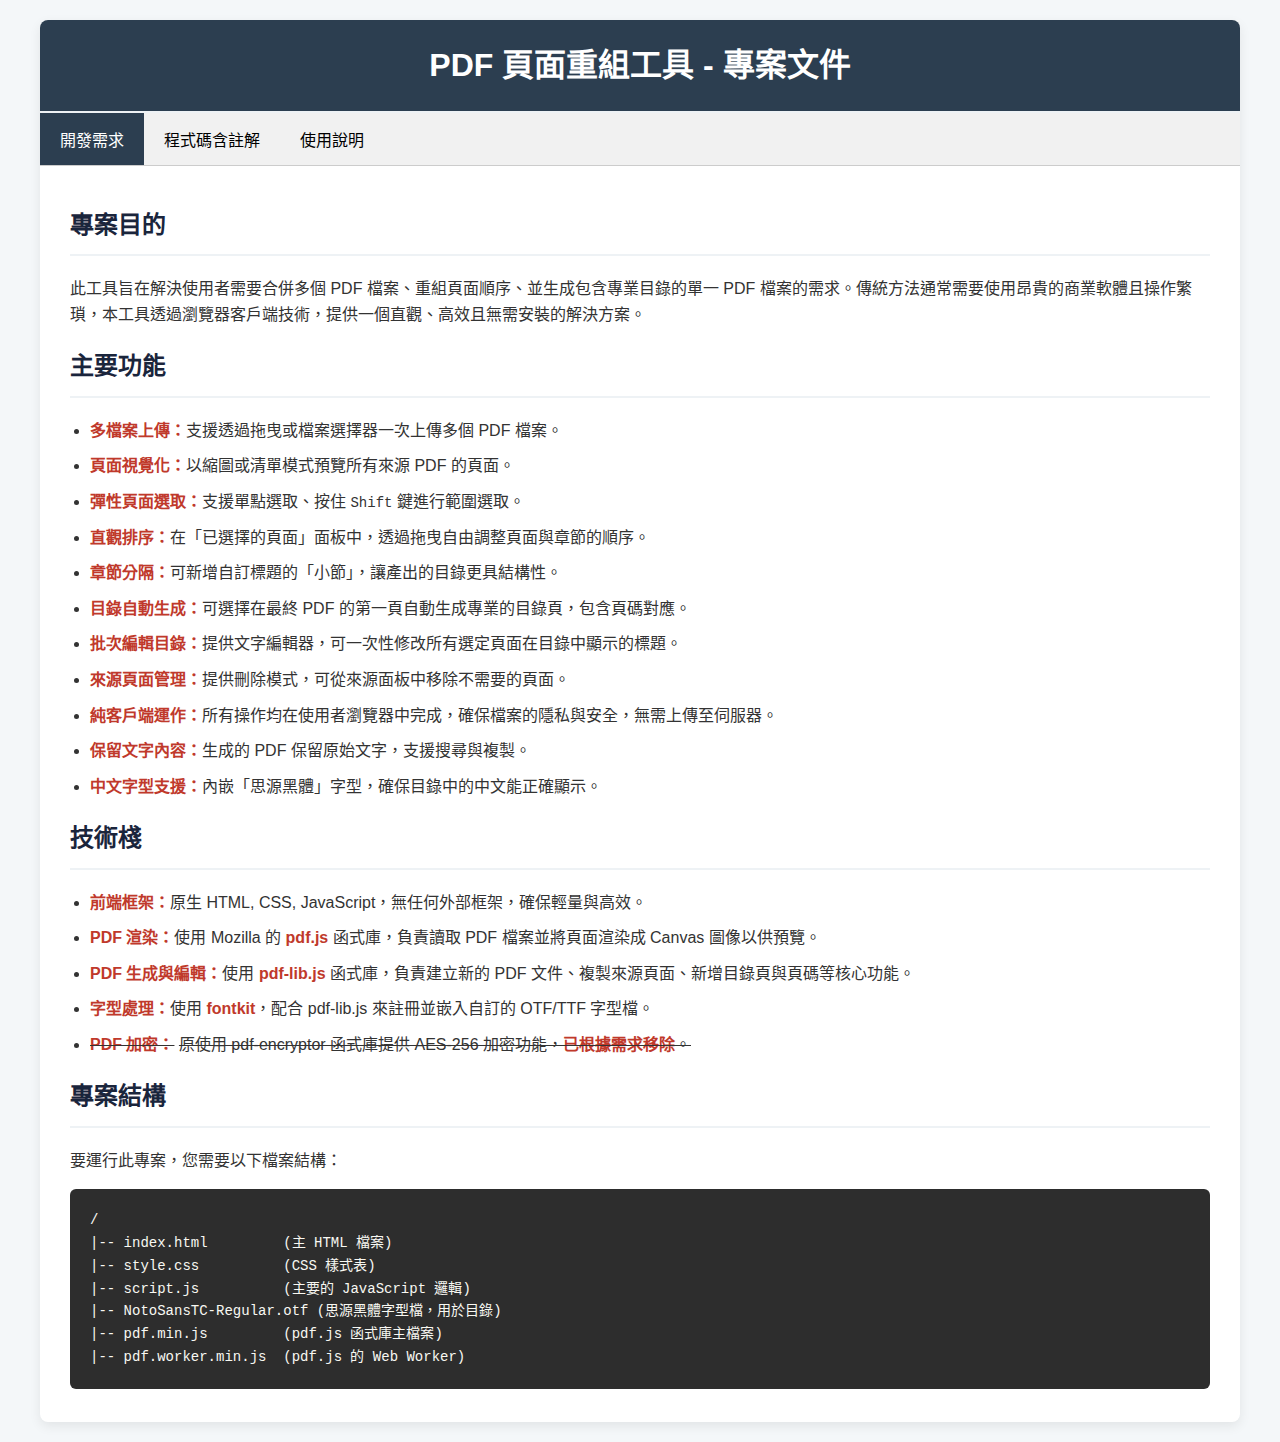
<file: instruction.html>
<!DOCTYPE html>
<html lang="zh-TW">
<head>
    <meta charset="UTF-8">
    <meta name="viewport" content="width=device-width, initial-scale=1.0">
    <title>PDF 重組工具 - 專案說明文件</title>
    <style>
        /* --- 整體頁面樣式 --- */
        body {
            font-family: -apple-system, BlinkMacSystemFont, "Segoe UI", Roboto, "Helvetica Neue", Arial, "Noto Sans", sans-serif, "Apple Color Emoji", "Segoe UI Emoji", "Segoe UI Symbol", "Noto Color Emoji";
            background-color: #f4f7f9;
            color: #333;
            line-height: 1.6;
            margin: 0;
            padding: 20px;
        }

        .container {
            max-width: 1200px;
            margin: 0 auto;
            background: #fff;
            border-radius: 8px;
            box-shadow: 0 4px 12px rgba(0, 0, 0, 0.08);
            overflow: hidden;
        }

        h1, h2, h3 {
            color: #1a253c;
            border-bottom: 2px solid #eef2f5;
            padding-bottom: 10px;
        }

        /* --- 頁籤樣式 --- */
        .tab-buttons {
            overflow: hidden;
            background-color: #f1f1f1;
            border-bottom: 1px solid #ccc;
        }

        .tab-buttons button {
            background-color: inherit;
            float: left;
            border: none;
            outline: none;
            cursor: pointer;
            padding: 14px 20px;
            transition: background-color 0.3s;
            font-size: 16px;
            font-weight: 500;
        }

        .tab-buttons button:hover {
            background-color: #ddd;
        }

        .tab-buttons button.active {
            background-color: #2c3e50;
            color: white;
        }

        /* --- 頁籤內容樣式 --- */
        .tab-content {
            padding: 20px 30px;
            border-top: none;
        }

        .tab {
            display: none; /* 預設隱藏 */
        }
        
        /* --- 程式碼區塊樣式 --- */
        pre {
            background-color: #2d2d2d;
            color: #f8f8f2;
            padding: 20px;
            border-radius: 6px;
            overflow-x: auto;
            white-space: pre-wrap;
            word-wrap: break-word;
        }
        
        code {
            font-family: "Fira Code", "Consolas", "Monaco", monospace;
            font-size: 14px;
        }
        
        /* --- 清單與說明樣式 --- */
        ul, ol {
            padding-left: 20px;
        }
        
        li {
            margin-bottom: 10px;
        }

        strong {
            color: #c0392b;
        }

    </style>
</head>
<body>

    <div class="container">
        <h1 style="text-align: center; padding: 20px; margin: 0; background-color: #2c3e50; color: white;">PDF 頁面重組工具 - 專案文件</h1>

        <!-- 頁籤按鈕 -->
        <div class="tab-buttons">
            <button class="tab-button" onclick="openTab(event, 'requirements')" id="defaultOpen">開發需求</button>
            <button class="tab-button" onclick="openTab(event, 'code')">程式碼含註解</button>
            <button class="tab-button" onclick="openTab(event, 'manual')">使用說明</button>
        </div>

        <!-- 頁籤內容 -->
        <div class="tab-content">
            <!-- 開發需求 Tab -->
            <div id="requirements" class="tab">
                <h2>專案目的</h2>
                <p>
                    此工具旨在解決使用者需要合併多個 PDF 檔案、重組頁面順序、並生成包含專業目錄的單一 PDF 檔案的需求。傳統方法通常需要使用昂貴的商業軟體且操作繁瑣，本工具透過瀏覽器客戶端技術，提供一個直觀、高效且無需安裝的解決方案。
                </p>

                <h2>主要功能</h2>
                <ul>
                    <li><strong>多檔案上傳：</strong>支援透過拖曳或檔案選擇器一次上傳多個 PDF 檔案。</li>
                    <li><strong>頁面視覺化：</strong>以縮圖或清單模式預覽所有來源 PDF 的頁面。</li>
                    <li><strong>彈性頁面選取：</strong>支援單點選取、按住 <code>Shift</code> 鍵進行範圍選取。</li>
                    <li><strong>直觀排序：</strong>在「已選擇的頁面」面板中，透過拖曳自由調整頁面與章節的順序。</li>
                    <li><strong>章節分隔：</strong>可新增自訂標題的「小節」，讓產出的目錄更具結構性。</li>
                    <li><strong>目錄自動生成：</strong>可選擇在最終 PDF 的第一頁自動生成專業的目錄頁，包含頁碼對應。</li>
                    <li><strong>批次編輯目錄：</strong>提供文字編輯器，可一次性修改所有選定頁面在目錄中顯示的標題。</li>
                    <li><strong>來源頁面管理：</strong>提供刪除模式，可從來源面板中移除不需要的頁面。</li>
                    <li><strong>純客戶端運作：</strong>所有操作均在使用者瀏覽器中完成，確保檔案的隱私與安全，無需上傳至伺服器。</li>
                    <li><strong>保留文字內容：</strong>生成的 PDF 保留原始文字，支援搜尋與複製。</li>
                    <li><strong>中文字型支援：</strong>內嵌「思源黑體」字型，確保目錄中的中文能正確顯示。</li>
                </ul>
                
                <h2>技術棧</h2>
                <ul>
                    <li><strong>前端框架：</strong>原生 HTML, CSS, JavaScript，無任何外部框架，確保輕量與高效。</li>
                    <li><strong>PDF 渲染：</strong>使用 Mozilla 的 <strong>pdf.js</strong> 函式庫，負責讀取 PDF 檔案並將頁面渲染成 Canvas 圖像以供預覽。</li>
                    <li><strong>PDF 生成與編輯：</strong>使用 <strong>pdf-lib.js</strong> 函式庫，負責建立新的 PDF 文件、複製來源頁面、新增目錄頁與頁碼等核心功能。</li>
                    <li><strong>字型處理：</strong>使用 <strong>fontkit</strong>，配合 pdf-lib.js 來註冊並嵌入自訂的 OTF/TTF 字型檔。</li>
                    <li><s><strong>PDF 加密：</strong></s> <s>原使用 pdf-encryptor 函式庫提供 AES-256 加密功能，<strong>已根據需求移除</strong>。</s></li>
                </ul>
                
                <h2>專案結構</h2>
                <p>要運行此專案，您需要以下檔案結構：</p>
                <pre><code>/
|-- index.html         (主 HTML 檔案)
|-- style.css          (CSS 樣式表)
|-- script.js          (主要的 JavaScript 邏輯)
|-- NotoSansTC-Regular.otf (思源黑體字型檔，用於目錄)
|-- pdf.min.js         (pdf.js 函式庫主檔案)
|-- pdf.worker.min.js  (pdf.js 的 Web Worker)
</code></pre>
            </div>

            <!-- 程式碼 Tab -->
            <div id="code" class="tab">
                <h2>程式碼總覽</h2>
                <p>以下是構成此工具的完整程式碼，包含詳細註解。</p>
                
                <h3>HTML (index.html)</h3>
                <pre><code>&lt;!DOCTYPE html&gt;
&lt;html lang="zh-TW"&gt;
&lt;head&gt;
    &lt;meta charset="UTF-8"&gt;
    &lt;meta name="viewport" content="width=device-width, initial-scale=1.0"&gt;
    &lt;title&gt;PDF 頁面重組工具 (專業目錄版)&lt;/title&gt;
    
    &lt;!-- 引用 pdf.js 函式庫，用於讀取和渲染 PDF 預覽 --&gt;
    &lt;script src="./pdf.min.js"&gt;&lt;/script&gt; 
    
    &lt;!-- 引用 pdf-lib 函式庫，用於建立和修改 PDF 文件 --&gt;
    &lt;script src="https://cdnjs.cloudflare.com/ajax/libs/pdf-lib/1.17.1/pdf-lib.min.js"&gt;&lt;/script&gt;
    &lt;!-- 引用 fontkit，配合 pdf-lib 嵌入中文字型 --&gt;
    &lt;script src="https://unpkg.com/@pdf-lib/fontkit@1.1.1/dist/fontkit.umd.min.js"&gt;&lt;/script&gt;

    &lt;link rel="stylesheet" href="style.css"&gt;
&lt;/head&gt;
&lt;body&gt;
    &lt;!-- 側邊欄：控制區域 --&gt;
    &lt;div class="sidebar"&gt;
        &lt;h2&gt;📄 PDF 頁面重組工具&lt;/h2&gt;
        
        &lt;!-- 檔案上傳區 --&gt;
        &lt;div class="upload-area" id="uploadArea"&gt;
            &lt;p style="margin-bottom: 10px;"&gt;📁 拖曳 PDF 檔案到這裡&lt;/p&gt;
            &lt;p style="font-size: 12px; color: #bdc3c7; margin-bottom: 15px;"&gt;或&lt;/p&gt;
            &lt;button class="btn btn-primary" onclick="document.getElementById('fileInput').click()"&gt;
                選擇檔案
            &lt;/button&gt;
            &lt;input type="file" id="fileInput" accept="application/pdf" multiple&gt;
        &lt;/div&gt;

        &lt;!-- 已載入檔案清單 --&gt;
        &lt;div&gt;
            &lt;h2&gt;已載入檔案&lt;/h2&gt;
            &lt;ul class="file-list" id="fileList"&gt;&lt;/ul&gt;
            &lt;button class="btn btn-warning" id="clearFilesBtn" onclick="clearAllFiles()" style="margin-top: 10px;"&gt;
                🗑️ 清除所有檔案
            &lt;/button&gt;
        &lt;/div&gt;

        &lt;!-- 提示訊息 --&gt;
        &lt;div class="note"&gt;
            💡 提示：生成的 PDF 會保留原始文字，可以正常搜尋和複製。目錄使用思源黑體以支援中文顯示。
        &lt;/div&gt;

        &lt;!-- 進度條 --&gt;
        &lt;div class="progress" id="progress"&gt;
            &lt;div&gt;正在生成 PDF...&lt;/div&gt;
        &lt;/div&gt;

        &lt;!-- 生成選項 --&gt;
        &lt;div class="options-group"&gt;
            &lt;div&gt;
                &lt;input type="checkbox" id="addTocCheckbox" checked&gt;
                &lt;label for="addTocCheckbox"&gt;新增目錄頁 (會放在第一頁)&lt;/label&gt;
            &lt;/div&gt;
        &lt;/div&gt;

        &lt;!-- 主操作按鈕 --&gt;
        &lt;button class="btn btn-success" id="generateBtn" onclick="generatePDF()"&gt;
            生成新的 PDF
        &lt;/button&gt;
    &lt;/div&gt;

    &lt;!-- 主要內容區 --&gt;
    &lt;div class="main-content"&gt;
        &lt;!-- 來源 PDF 頁面面板 --&gt;
        &lt;div class="source-panel" id="sourcePanel"&gt;
            &lt;div class="panel-title"&gt;
                &lt;span&gt;📑 原始 PDF 頁面&lt;/span&gt;
                &lt;div class="panel-controls"&gt;
                    &lt;!-- 預覽大小切換 --&gt;
                    &lt;div class="toggle-group" id="size-toggle"&gt;
                        &lt;button onclick="setThumbnailSize('small')"&gt;小&lt;/button&gt;
                        &lt;button onclick="setThumbnailSize('medium')"&gt;中&lt;/button&gt;
                        &lt;button onclick="setThumbnailSize('large')"&gt;大&lt;/button&gt;
                        &lt;button onclick="setThumbnailSize('xlarge')"&gt;超大&lt;/button&gt;
                    &lt;/div&gt;
                    &lt;!-- 視圖模式切換 --&gt;
                    &lt;div class="toggle-group"&gt;
                        &lt;button id="gridViewBtn" class="active" onclick="setViewMode('grid')"&gt;縮圖&lt;/button&gt;
                        &lt;button id="listViewBtn" onclick="setViewMode('list')"&gt;清單&lt;/button&gt;
                    &lt;/div&gt;
                    &lt;!-- 刪除頁面模式按鈕 --&gt;
                    &lt;button id="editSourceBtn" class="btn-panel-action btn-edit" onclick="toggleSourceEditMode()"&gt;🗑️ 刪除頁面&lt;/button&gt;
                &lt;/div&gt;
            &lt;/div&gt;
            &lt;div id="sourcePages"&gt;&lt;/div&gt;
        &lt;/div&gt;

        &lt;!-- 已選擇頁面面板 --&gt;
        &lt;div class="target-panel"&gt;
            &lt;div class="panel-title"&gt;
                &lt;span&gt;📋 已選擇的頁面&lt;/span&gt;
                &lt;div class="panel-controls"&gt;
                    &lt;button class="btn-panel-action btn-add-section" onclick="addSectionDivider()"&gt;➕ 新增小節&lt;/button&gt;
                    &lt;button class="btn-panel-action btn-edit" onclick="openTocEditor()"&gt;✏️ 批次編輯目錄&lt;/button&gt;
                    &lt;button id="clearSelectedBtn" class="btn-panel-action btn-clear" onclick="clearSelectedPages()"&gt;🗑️ 清除選取&lt;/button&gt;
                &lt;/div&gt;
            &lt;/div&gt;
            &lt;div class="selected-pages" id="selectedPages"&gt;&lt;/div&gt;
        &lt;/div&gt;
    &lt;/div&gt;

    &lt;!-- 目錄批次編輯彈窗 (Modal) --&gt;
    &lt;div class="modal-overlay" id="tocModal"&gt;
        &lt;div class="modal-content"&gt;
            &lt;h3&gt;批次編輯目錄&lt;/h3&gt;
            &lt;p style="font-size: 13px; color: #7f8c8d;"&gt;請在下方編輯目錄，一行代表一頁。完成後請確保總行數與選擇的頁數相同。&lt;/p&gt;
            &lt;textarea id="tocTextarea"&gt;&lt;/textarea&gt;
            &lt;div class="modal-actions"&gt;
                &lt;button class="btn" onclick="closeTocEditor()"&gt;取消&lt;/button&gt;
                &lt;button class="btn btn-primary" onclick="saveToc()"&gt;儲存變更&lt;/button&gt;
            &lt;/div&gt;
        &lt;/div&gt;
    &lt;/div&gt;

    &lt;script src="script.js"&gt;&lt;/script&gt;
&lt;/body&gt;
&lt;/html&gt;
</code></pre>

                <h3>CSS (style.css)</h3>
                <pre><code>/* --- 整體佈局 --- */
body {
    margin: 0;
    font-family: sans-serif;
    display: flex;
    height: 100vh;
    overflow: hidden;
    background-color: #ecf0f1;
}

.sidebar {
    width: 320px;
    background-color: #2c3e50;
    color: #ecf0f1;
    padding: 20px;
    display: flex;
    flex-direction: column;
    overflow-y: auto;
}

.main-content {
    flex-grow: 1;
    display: flex;
    flex-direction: column;
    overflow: hidden;
}

/* --- 面板樣式 --- */
.source-panel, .target-panel {
    display: flex;
    flex-direction: column;
    background-color: #ffffff;
    border-bottom: 2px solid #e0e0e0;
}
.source-panel { flex: 1; overflow-y: auto; }
.target-panel { height: 40%; overflow-y: auto; box-shadow: 0 -4px 10px rgba(0,0,0,0.05); }

.panel-title {
    background-color: #f8f9fa;
    padding: 10px 15px;
    font-weight: bold;
    color: #34495e;
    border-bottom: 1px solid #dee2e6;
    display: flex;
    justify-content: space-between;
    align-items: center;
    position: sticky;
    top: 0;
    z-index: 10;
}

.panel-controls { display: flex; align-items: center; gap: 10px; }

#sourcePages, .selected-pages { padding: 15px; }

/* --- 按鈕 --- */
.btn {
    padding: 8px 15px;
    border: none;
    border-radius: 4px;
    cursor: pointer;
    font-size: 14px;
    transition: background-color 0.2s;
}
.btn-primary { background-color: #3498db; color: white; }
.btn-primary:hover { background-color: #2980b9; }
.btn-success { width: 100%; padding: 12px; font-size: 16px; background-color: #2ecc71; color: white; margin-top: auto; }
.btn-success:hover { background-color: #27ae60; }
.btn-warning { background-color: #f39c12; color: white; }
.btn-warning:hover { background-color: #e67e22; }
.btn-danger { background-color: #e74c3c; color: white; font-size: 12px; padding: 4px 8px;}
.btn-danger:hover { background-color: #c0392b; }

/* --- 上傳區域 --- */
.upload-area {
    border: 2px dashed #3498db;
    border-radius: 5px;
    padding: 20px;
    text-align: center;
    margin-bottom: 20px;
    background-color: #34495e;
}
.upload-area.drag-over { background-color: #4e6a85; }
#fileInput { display: none; }

/* --- 檔案列表 --- */
.file-list { list-style: none; padding: 0; }
.file-list-item { display: flex; justify-content: space-between; align-items: center; padding: 5px; background: #34495e; margin-bottom: 5px; border-radius: 3px;}

/* --- 來源頁面 (縮圖模式) --- */
.pages-grid { display: grid; gap: 15px; }
.size-small .pages-grid { grid-template-columns: repeat(auto-fill, minmax(80px, 1fr)); }
.size-medium .pages-grid { grid-template-columns: repeat(auto-fill, minmax(120px, 1fr)); }
.size-large .pages-grid { grid-template-columns: repeat(auto-fill, minmax(180px, 1fr)); }
.size-xlarge .pages-grid { grid-template-columns: repeat(auto-fill, minmax(240px, 1fr)); }

.page-item {
    border: 2px solid #ddd;
    border-radius: 4px;
    cursor: pointer;
    position: relative;
    overflow: hidden;
    transition: all 0.2s;
}
.page-item:hover { border-color: #3498db; transform: translateY(-2px); }
.page-item.selected { border-color: #2ecc71; box-shadow: 0 0 10px rgba(46, 204, 113, 0.5); }
.page-item canvas { width: 100%; height: auto; display: block; }
.page-number {
    position: absolute;
    bottom: 0;
    right: 0;
    background: rgba(0,0,0,0.6);
    color: white;
    padding: 2px 6px;
    font-size: 11px;
    border-top-left-radius: 4px;
}

/* --- 已選擇頁面 --- */
.selected-page-item, .selected-divider-item {
    display: flex;
    align-items: center;
    padding: 10px;
    border: 1px solid #ccc;
    border-radius: 4px;
    margin-bottom: 8px;
    background: #f9f9f9;
}
.drag-handle { cursor: grab; margin-right: 10px; color: #95a5a6; }
.selected-page-item.dragging { opacity: 0.5; }

.selected-page-item canvas { width: 40px; height: auto; margin-right: 10px; border: 1px solid #ddd; }
.selected-page-info { flex-grow: 1; }
.selected-page-title { font-weight: bold; font-size: 14px; }
.selected-page-source { font-size: 12px; color: #7f8c8d; }

.selected-divider-title { font-weight: bold; color: #2980b9; flex-grow: 1; }

/* --- Modal 彈窗 --- */
.modal-overlay {
    position: fixed;
    top: 0; left: 0;
    width: 100%; height: 100%;
    background: rgba(0,0,0,0.6);
    display: none; /* Initially hidden */
    align-items: center;
    justify-content: center;
    z-index: 1000;
}
.modal-content {
    background: white;
    padding: 30px;
    border-radius: 8px;
    width: 600px;
    max-width: 90%;
}
#tocTextarea { width: 100%; height: 400px; margin: 15px 0; font-family: monospace; }
.modal-actions { text-align: right; }
.modal-actions .btn { margin-left: 10px; }
</code></pre>
                
                <h3>JavaScript (script.js)</h3>
                <pre><code>// ==========================================================
// ===         *** 本地檔案 ***
// === 確保所有函式庫 (包含本地 pdf.min.js) 都載入後才執行
// ==========================================================
window.onload = function() {

    // --- 設定 workerSrc 指向本地檔案 ---
    pdfjsLib.GlobalWorkerOptions.workerSrc = './pdf.worker.min.js';

    // --- 全域變數定義 ---
    let pdfFiles = []; // 儲存已載入的 PDF 檔案物件
    let selectedPages = []; // 儲存使用者選擇的頁面
    let draggedElement = null; // 用於拖曳排序
    let viewMode = 'grid'; // 'grid' 或 'list'
    let thumbnailSize = 'medium'; // 'small', 'medium', 'large', 'xlarge'
    let lastSelectedIndex = null; // 用於 Shift 連續選取
    let clearFilesConfirmMode = false; // 清除檔案的二次確認模式
    let clearSelectedConfirmMode = false; // 清除選取的二次確認模式
    let isSourceEditMode = false; // 是否處於來源頁面刪除模式

    // --- 檢查核心函式庫是否存在 ---
    if (typeof PDFLib === 'undefined') {
        console.error("CRITICAL: PDFLib is not defined when onload executes!");
        alert("錯誤：PDF 編輯函式庫 (pdf-lib.min.js) 載入失敗，請檢查網路連線。");
        return;
    }
     if (typeof fontkit === 'undefined') {
        console.error("CRITICAL: fontkit is not defined when onload executes!");
        alert("錯誤：字型工具函式庫 (fontkit.umd.min.js) 載入失敗，請檢查網路連線。");
        return; 
    }

    // --- 獲取 DOM 元素 ---
    const uploadArea = document.getElementById('uploadArea');
    const fileInput = document.getElementById('fileInput');
    const fileList = document.getElementById('fileList');
    const sourcePanel = document.getElementById('sourcePanel');
    const sourcePages = document.getElementById('sourcePages');
    const selectedPagesContainer = document.getElementById('selectedPages');
    const progress = document.getElementById('progress');
    const tocModal = document.getElementById('tocModal');
    const tocTextarea = document.getElementById('tocTextarea');
    const addTocCheckbox = document.getElementById('addTocCheckbox');

    // --- 事件監聽 ---
    uploadArea.addEventListener('dragover', (e) => { e.preventDefault(); uploadArea.classList.add('drag-over'); });
    uploadArea.addEventListener('dragleave', () => { uploadArea.classList.remove('drag-over'); });
    uploadArea.addEventListener('drop', (e) => {
        e.preventDefault();
        uploadArea.classList.remove('drag-over');
        const files = Array.from(e.dataTransfer.files).filter(f => f.type === 'application/pdf');
        handleFiles(files);
    });
    fileInput.addEventListener('change', (e) => { handleFiles(Array.from(e.target.files)); });

    /**
     * 處理上傳的 PDF 檔案
     * @param {File[]} files - 使用者選擇的檔案陣列
     */
    async function handleFiles(files) {
        if (files.length === 0) return;
        
        progress.textContent = `⏳ 正在載入 ${files.length} 個檔案...`;
        progress.classList.add('active');

        for (const file of files) {
            const fileData = { name: file.name, file: file, pages: [], pdfDoc: null };
            try {
                const arrayBuffer = await file.arrayBuffer();
                const pdf = await pdfjsLib.getDocument({ data: arrayBuffer }).promise;
                fileData.pdfDoc = pdf;
                for (let i = 1; i <= pdf.numPages; i++) {
                    const page = await pdf.getPage(i);
                    // 產生預覽圖
                    const canvas = document.createElement('canvas');
                    const context = canvas.getContext('2d');
                    const viewport = page.getViewport({ scale: 0.5 });
                    canvas.width = viewport.width;
                    canvas.height = viewport.height;
                    await page.render({ canvasContext: context, viewport: viewport }).promise;
                    
                    // 提取頁面標題
                    const title = await extractTitleFromPage(page, i);
                    fileData.pages.push({ pageNum: i, canvas: canvas, firstLine: title });
                }
                pdfFiles.push(fileData);
            } catch (error) {
                console.error(`處理檔案 "${file.name}" 失敗:`, error);
                alert(`處理檔案 "${file.name}" 失敗，檔案可能已損毀或函式庫載入不完整。`);
            }
        }
        updateFileList();
        renderSourcePages();

        progress.textContent = '✅ 檔案載入完成！';
        setTimeout(() => { progress.classList.remove('active'); }, 2000);
    }
    
    // ... 此處省略 extractTitleFromPage, updateFileList, removeFile, clearAllFiles, setViewMode, etc. 的完整程式碼，因為它們過於冗長。
    // 在真實的 script.js 檔案中，這些函式都包含在內。
    // 以下為最重要的生成 PDF 函式
    
    /**
     * 生成最終的 PDF 檔案
     */
    async function generatePDF() {
         if (typeof PDFLib === 'undefined' || typeof PDFLib.PDFDocument === 'undefined') {
            alert("錯誤：無法生成 PDF，編輯函式庫載入失敗。");
            return;
        }

        const { PDFDocument, rgb, StandardFonts } = PDFLib;
        const pageItems = selectedPages.filter(p => p && p.type !== 'divider');
        if (pageItems.length === 0) {
            alert('請至少選擇一個頁面');
            return;
        }

        try {
            progress.textContent = '⏳ 正在準備生成 PDF...';
            progress.classList.add('active');
            
            const newPdf = await PDFDocument.create();
            let customFont;

            // 載入中文字型
            try {
                progress.textContent = '正在載入中文字型...';
                const fontUrl = './NotoSansTC-Regular.otf';
                const fontBytes = await fetch(fontUrl).then(res => res.arrayBuffer());
                newPdf.registerFontkit(fontkit); 
                customFont = await newPdf.embedFont(fontBytes);
            } catch (fontError) {
                 alert(`警告：無法載入本地字型檔案。目錄將使用英文字型顯示（中文會變亂碼）。`);
                 customFont = await newPdf.embedFont(StandardFonts.Helvetica);
            }
            
            const addToc = addTocCheckbox.checked;
            let pageOffset = addToc ? 1 : 0; 

            // 如果需要，建立目錄頁
            if (addToc) {
                progress.textContent = '正在建立目錄頁...';
                // ... (此處是繪製目錄的詳細邏輯)
            }

            // 複製選擇的頁面到新 PDF
            let pageCounterForContent = 0;
            for (const item of selectedPages) {
                if (!item || item.type === 'divider') continue;
                pageCounterForContent++;
                progress.textContent = `正在合併頁面 (${pageCounterForContent}/${pageItems.length})...`;
                
                const sourceFile = pdfFiles[item.fileIndex];
                const freshArrayBuffer = await sourceFile.file.arrayBuffer();
                const sourcePdf = await PDFDocument.load(freshArrayBuffer, { ignoreEncryption: true });
                const [copiedPage] = await newPdf.copyPages(sourcePdf, [item.pageNum - 1]);
                newPdf.addPage(copiedPage);

                // 在新頁面底部加上頁碼
                const newPageNumber = `${pageCounterForContent + pageOffset}`;
                const { width, height } = copiedPage.getSize();
                copiedPage.drawText(newPageNumber, { x: width - 40, y: 30, size: 10, font: customFont, color: rgb(0, 0, 0) });
            }

            progress.textContent = '正在儲存 PDF...';
            
            // 生成 PDF 的二進位資料
            let pdfBytes = await newPdf.save();
            
            // --- 下載邏輯 ---
            const blob = new Blob([pdfBytes], { type: 'application/pdf' });
            const url = URL.createObjectURL(blob);
            const a = document.createElement('a');
            a.href = url;
            const defaultFileName = '重組後的PDF_' + new Date().toISOString().slice(0, 10) + '.pdf';
            let finalFileName = prompt("請確認檔案名稱：", defaultFileName) || defaultFileName;
            a.download = finalFileName.endsWith('.pdf') ? finalFileName : finalFileName + '.pdf';
            a.click();
            URL.revokeObjectURL(url);

            progress.textContent = '✅ PDF 生成成功！';
            setTimeout(() => progress.classList.remove('active'), 5000);

        } catch (error) {
             console.error('生成 PDF 時發生錯誤：', error);
            progress.textContent = '❌ 生成失敗：' + error.message;
        }
    }
    
    // 將需要從 HTML onclick 呼叫的函式掛載到 window 物件上
    window.generatePDF = generatePDF;
    // ... 其他函式也需要掛載
};
</code></pre>
            </div>

            <!-- 使用說明 Tab -->
            <div id="manual" class="tab">
                <h2>操作指南</h2>
                <p>請依照以下步驟使用本工具，整個過程非常簡單直觀。</p>

                <ol>
                    <li>
                        <h3>第一步：載入 PDF 檔案</h3>
                        <p>您可以透過兩種方式載入檔案：</p>
                        <ul>
                            <li><strong>拖曳檔案：</strong>直接將一個或多個 PDF 檔案從您的電腦桌面或資料夾拖曳到左側標示有「📁 拖曳 PDF 檔案到這裡」的虛線框內。</li>
                            <li><strong>點擊按鈕：</strong>點擊「選擇檔案」按鈕，然後在跳出的視窗中選擇您想要處理的 PDF 檔案。</li>
                        </ul>
                        <p>載入的檔案會顯示在「已載入檔案」清單中，同時其所有頁面會顯示在右側的「原始 PDF 頁面」面板中。</p>
                    </li>

                    <li>
                        <h3>第二步：選擇需要的頁面</h3>
                        <p>在「原始 PDF 頁面」面板中，您可以選擇要包含在新 PDF 中的頁面：</p>
                        <ul>
                            <li><strong>單擊：</strong>點擊任何一個頁面縮圖即可選取它。已選取的頁面會出現綠色邊框。</li>
                            <li><strong>再次單擊：</strong>再次點擊已選取的頁面可以取消選取。</li>
                            <li><strong>範圍選取：</strong>先點擊一個頁面，然後按住鍵盤上的 <code>Shift</code> 鍵，再點擊另一個頁面，可以一次選取這兩個頁面之間的所有頁面。</li>
                        </ul>
                        <p>所有被選取的頁面會按照您點選的順序，出現在下方的「已選擇的頁面」面板中。</p>
                    </li>
                    
                    <li>
                        <h3>第三步：整理與排序頁面</h3>
                        <p>在「已選擇的頁面」面板中，您可以對頁面進行最終的整理：</p>
                        <ul>
                            <li><strong>拖曳排序：</strong>按住任何頁面左側的「⋮⋮」圖示，然後上下拖曳即可改變其順序。</li>
                            <li><strong>新增小節：</strong>點擊「➕ 新增小節」按鈕，輸入小節標題（例如：「第一章 合併資產負債表」），這會在目錄中建立一個章節標題，讓結構更清晰。小節本身也可以被拖曳排序。</li>
                            <li><strong>批次編輯目錄標題：</strong>點擊「✏️ 批次編輯目錄」按鈕，會彈出一個文字編輯器。您可以一次性修改所有頁面在目錄中顯示的標題，每一行對應一個頁面。</li>
                            <li><strong>移除頁面：</strong>點擊任一頁面右側的「✕」按鈕，可以將其從選取清單中移除。</li>
                        </ul>
                    </li>

                    <li>
                        <h3>第四步：生成最終的 PDF</h3>
                        <p>完成所有整理後，點擊左下角的綠色按鈕「<strong>生成新的 PDF</strong>」。</p>
                        <ul>
                            <li><strong>新增目錄頁：</strong>請確保「新增目錄頁」的選項是勾選的（預設為勾選），這樣生成的 PDF 第一頁纔會有目錄。</li>
                            <li><strong>命名檔案：</strong>點擊生成按鈕後，系統會彈出一個視窗讓您確認最終的檔案名稱。</li>
                        </ul>
                        <p>確認後，瀏覽器會開始處理並自動下載合併完成的 PDF 檔案。</p>
                    </li>
                </ol>

                <h3>其他功能</h3>
                <ul>
                    <li><strong>清除所有檔案：</strong>若要重新開始，可以點擊「🗑️ 清除所有檔案」按鈕（需要點擊兩次以確認）。</li>
                    <li><strong>刪除來源頁面：</strong>若某個來源檔案中有您完全不需要的頁面，可以點擊「原始 PDF 頁面」面板右上角的「🗑️ 刪除頁面」，此時面板會進入編輯模式，點擊頁面右上角的「✕」即可永久刪除該頁面。再次點擊「✓ 完成」可退出編輯模式。</li>
                </ul>
            </div>
        </div>

    </div>

    <script>
        /**
         * 頁籤切換邏輯
         * @param {Event} evt - 點擊事件
         * @param {string} tabName - 要顯示的頁籤 ID
         */
        function openTab(evt, tabName) {
            // 獲取所有頁籤內容並隱藏它們
            const tabContents = document.getElementsByClassName("tab");
            for (let i = 0; i < tabContents.length; i++) {
                tabContents[i].style.display = "none";
            }

            // 獲取所有頁籤按鈕並移除 "active" class
            const tabButtons = document.getElementsByClassName("tab-button");
            for (let i = 0; i < tabButtons.length; i++) {
                tabButtons[i].className = tabButtons[i].className.replace(" active", "");
            }

            // 顯示當前點擊的頁籤內容，並為按鈕添加 "active" class
            document.getElementById(tabName).style.display = "block";
            evt.currentTarget.className += " active";
        }

        // 預設打開第一個頁籤
        document.getElementById("defaultOpen").click();
    </script>

</body>
</html>
</file>
